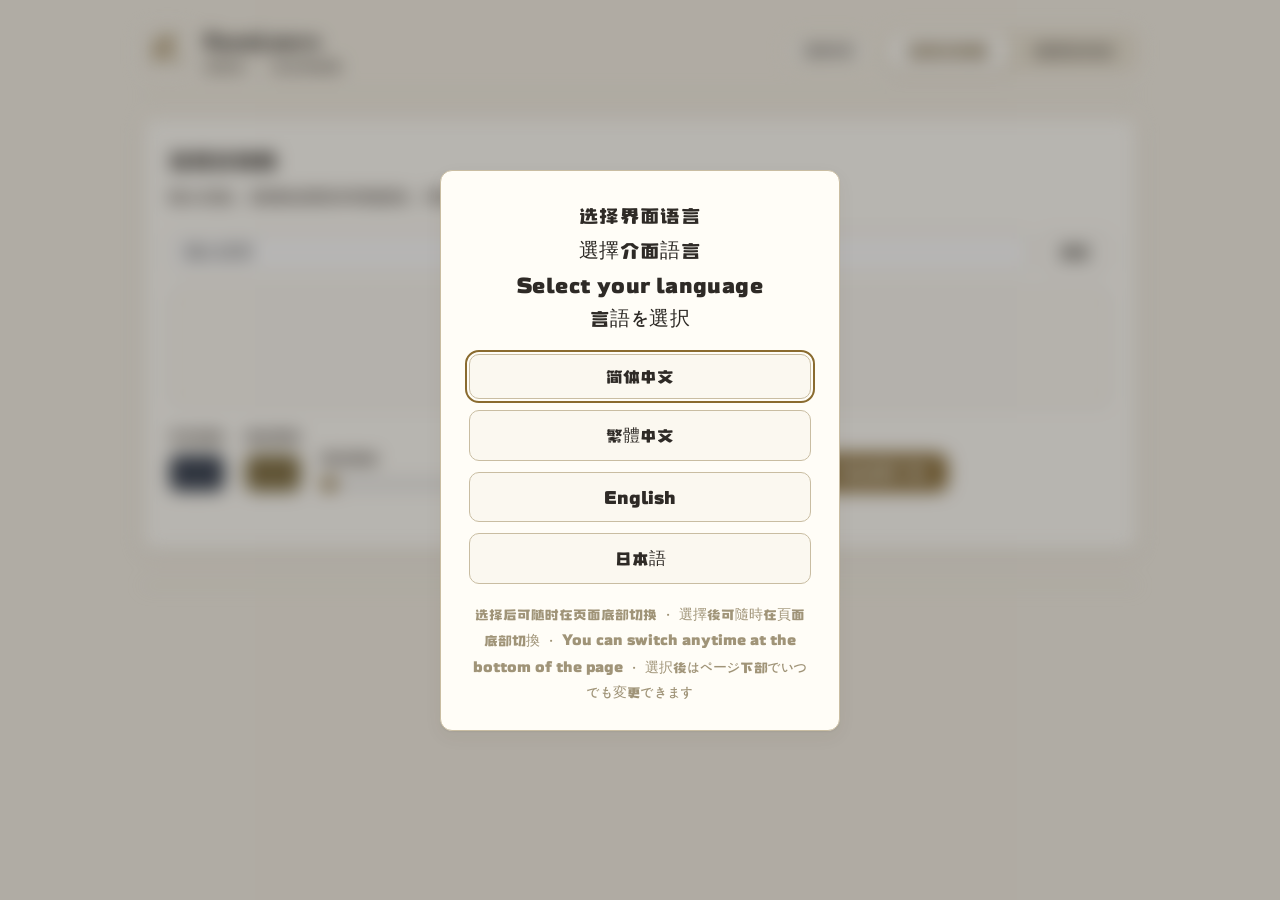
<file: index.html>
<!DOCTYPE html>
<html lang="zh-CN" data-lang="zh">
<head>
  <meta charset="UTF-8">
  <meta name="viewport" content="width=device-width, initial-scale=1.0">
  <title>RuneLearn · 洛克文学习</title>
  <!-- SEO / 社交分享元数据：由 build_lang_pages.js 生成，勿手改。
       改托管域名或文案请改脚本顶部 SITE / SEO 常量后重跑 `node build_lang_pages.js`。
       分语言页（/zh/ /zh-hant/ /en/ /ja/）各自 canonical + hreflang 互指，根目录为 x-default；
       这些标签只给爬虫与分享卡片看，不影响页面可见内容。 -->
  <meta name="description" content="RuneLearn 洛克文：免费的离线小工具——识记英文字母与单词、把英文转换成洛克文字形（可自定义颜色与描边、一键导出透明 PNG），界面支持简体中文、繁體中文、English、日本語四种语言。">
  <meta name="keywords" content="洛克文,洛克文字形,RuneLearn,英文字母识记,英语单词记忆,洛克文转换,透明PNG导出,离线工具,English,日本語">
  <link rel="canonical" href="https://sysgrapes.github.io/RuneLearn/">
  <link rel="alternate" hreflang="zh" href="https://sysgrapes.github.io/RuneLearn/zh/">
  <link rel="alternate" hreflang="zh-Hant" href="https://sysgrapes.github.io/RuneLearn/zh-hant/">
  <link rel="alternate" hreflang="en" href="https://sysgrapes.github.io/RuneLearn/en/">
  <link rel="alternate" hreflang="ja" href="https://sysgrapes.github.io/RuneLearn/ja/">
  <link rel="alternate" hreflang="x-default" href="https://sysgrapes.github.io/RuneLearn/">
  <meta property="og:type" content="website">
  <meta property="og:site_name" content="RuneLearn">
  <meta property="og:url" content="https://sysgrapes.github.io/RuneLearn/">
  <meta property="og:title" content="RuneLearn · 洛克文学习">
  <meta property="og:description" content="RuneLearn 洛克文：免费的离线小工具——识记英文字母与单词、把英文转换成洛克文字形（可自定义颜色与描边、一键导出透明 PNG），界面支持简体中文、繁體中文、English、日本語四种语言。">
  <meta property="og:locale" content="zh_CN">
  <meta property="og:locale:alternate" content="zh_TW">
  <meta property="og:locale:alternate" content="en_US">
  <meta property="og:locale:alternate" content="ja_JP">
  <meta name="twitter:card" content="summary">
  <meta name="twitter:title" content="RuneLearn · 洛克文学习">
  <meta name="twitter:description" content="RuneLearn 洛克文：免费的离线小工具——识记英文字母与单词、把英文转换成洛克文字形（可自定义颜色与描边、一键导出透明 PNG），界面支持简体中文、繁體中文、English、日本語四种语言。">
  <script type="application/ld+json">
  {
    "@context": "https://schema.org",
    "@type": "WebApplication",
    "name": "RuneLearn",
    "alternateName": "洛克文识记与转换",
    "url": "https://sysgrapes.github.io/RuneLearn/",
    "description": "RuneLearn 洛克文：免费的离线小工具——识记英文字母与单词、把英文转换成洛克文字形（可自定义颜色与描边、一键导出透明 PNG），界面支持简体中文、繁體中文、English、日本語四种语言。",
    "applicationCategory": "EducationalApplication",
    "operatingSystem": "Any",
    "inLanguage": ["zh-CN", "zh-TW", "en", "ja"],
    "isAccessibleForFree": true,
    "offers": { "@type": "Offer", "price": "0", "priceCurrency": "USD" }
  }
  </script>
  <link rel="icon" type="image/png" href="favicon.png">
  <link rel="stylesheet" href="css/style.css">
  <!-- 界面文案资源（简体 / 繁體 / English / 日本語）；必须在 app.js 之前加载 -->
  <script src="js/i18n.js"></script>
  <script>
    /* 多语言引导：在首次绘制前确定语言与“首访语言弹窗”状态。
     * 1) 分语言 URL（/zh/ /zh-hant/ /en/ /ja/）：路径即明确的语言选择——预置该语言、
     *    写入记忆（之后访问根目录也保持该语言），不弹首访弹窗；
     * 2) 否则若已记忆语言 → 直接写入 data-lang（字体与文案不闪动）；
     * 3) 首次访问 → 挂 data-lang-gate 让内容先模糊（详见 css/style.css），弹窗由 app.js 构建。
     * 判定逻辑复用 i18n.js 的 readStoredLang()，与 app.js 保持同一套规则。 */
    (function () {
      try {
        var I = window.RUNE_I18N;
        var lang = null;
        /* 路径先转小写再匹配：手输 /zh-Hant/ 也能落到繁體中文（目录名本身是小写 zh-hant） */
        var m = (location.pathname || '').toLowerCase().match(/\/(zh-hant|zh|en|ja)\/?$/);
        if (m) {
          lang = (m[1] === 'zh-hant') ? 'zh-Hant' : m[1];
          try {
            var sk = (I && I.storeKey) ? I.storeKey : 'runelearn.lang';
            localStorage.setItem(sk, JSON.stringify(lang));
          } catch (e0) { /* 存储不可用：本次会话仍按路径语言渲染 */ }
        } else {
          lang = (I && I.readStoredLang) ? I.readStoredLang() : null;
        }
        if (lang) {
          document.documentElement.setAttribute('data-lang', lang);
        } else {
          document.documentElement.setAttribute('data-lang-gate', 'pending');
        }
      } catch (e) { /* 读取异常：不模糊，按默认语言正常渲染 */ }
      /* 兜底：万一 app.js 未能执行（脚本缺失/报错），别把页面永远锁在模糊态 */
      window.setTimeout(function () {
        try {
          if (!document.querySelector('.lang-gate')) {
            document.documentElement.removeAttribute('data-lang-gate');
          }
        } catch (e2) { /* 忽略 */ }
      }, 3000);
    })();
  </script>
</head>
<body>
  <div class="page">

    <!-- 顶部 -->
    <header class="masthead">
      <div class="brand">
        <span class="brand-rune" aria-hidden="true">R</span>
        <div class="brand-text">
          <h1 class="brand-title" id="brand-title" data-i18n-title="brand.toggle" title="点击切换字形">RuneLearn</h1>
          <p class="brand-sub" data-i18n="brand.sub">洛克文 · 识记与转换</p>
        </div>
      </div>

      <div class="masthead-tools">
        <!-- 洛克文字形切换：全局在 Rune-Regular 与 Rocofontblack 之间切换（逻辑见 js/app.js 第 0.2 节）。
             按钮文字走 data-i18n；title（带当前字形名）由 JS 单独维护，因为它需要参数。 -->
        <button id="glyph-font-toggle" class="glyph-toggle" type="button"
                data-i18n="glyphFont.toggle" title="切换字形（当前：Rune）">切换字形</button>

        <!-- 两大板块切换 -->
        <nav class="main-tabs" role="tablist">
          <button class="tab active" data-main="convert" role="tab" aria-selected="true" data-i18n="tab.convert">洛克文转换</button>
          <button class="tab" data-main="recognize" role="tab" aria-selected="false" data-i18n="tab.recognize">洛克文识记</button>
        </nav>
      </div>
    </header>

    <main class="content">

      <!-- ============ 板块一：洛克文转换 ============ -->
      <section class="panel active" id="panel-convert" data-main="convert">
        <div class="card">
          <h2 class="panel-title" data-i18n="convert.title">洛克文转换</h2>
          <p class="panel-desc" data-i18n="convert.desc">输入文本，实时以洛克文字型显示，可自定义样式并导出透明 PNG。</p>

          <div class="convert-input-row">
            <!-- placeholder 由 js/app.js 按语言与聚焦状态写入（聚焦时隐藏，见约定 #6） -->
            <textarea id="convert-input" class="text-input convert-textarea" placeholder="输入文字" rows="1"
                      spellcheck="false"></textarea>
            <button id="convert-clear" class="btn ghost" type="button" data-i18n="convert.clear">清空</button>
          </div>

          <div class="convert-stage">
            <div class="stage-canvas" id="convert-stage" aria-live="polite">
              <span class="stage-placeholder" data-i18n="convert.stagePlaceholder">输入文字后此处显示</span>
            </div>
          </div>

          <div class="convert-controls">
            <label class="field">
              <span data-i18n="convert.color">字形颜色</span>
              <input type="color" id="convert-color" value="#2f3a4d">
            </label>
            <label class="field">
              <span data-i18n="convert.strokeColor">描边颜色</span>
              <input type="color" id="convert-stroke-color" value="#7d6b3a">
            </label>
            <label class="field">
              <span data-i18n="convert.strokeWidth">描边粗细</span>
              <input type="range" id="convert-stroke" min="0" max="12" value="0" step="0.5">
            </label>
            <label class="field">
              <span data-i18n="convert.size">字号大小</span>
              <input type="range" id="convert-size" min="24" max="120" value="64" step="2">
            </label>
            <div class="field">
              <span data-i18n="convert.script">字形</span>
              <div class="script-toggle" id="convert-script">
                <button type="button" class="script-btn" data-script="normal" data-i18n="convert.scriptNormal">正常</button>
                <button type="button" class="script-btn active" data-script="rune" data-i18n="convert.scriptRune">洛克文</button>
              </div>
            </div>
            <button id="convert-export" class="btn primary" type="button" data-i18n="convert.export">导出透明 PNG</button>
          </div>
          <p class="hint" id="convert-hint"></p>
        </div>
      </section>

      <!-- ============ 板块二：洛克文识记 ============ -->
      <section class="panel" id="panel-recognize" data-main="recognize">

        <!-- 子板块切换 -->
        <nav class="sub-tabs" role="tablist">
          <button class="sub-tab active" data-sub="letter" role="tab" aria-selected="true" data-i18n="sub.letter">认字母</button>
          <button class="sub-tab" data-sub="word" role="tab" aria-selected="false" data-i18n="sub.word">认单词</button>
        </nav>

        <!-- 2.1 认字母 -->
        <div class="subpanel active" id="sub-letter" data-sub="letter">
          <div class="card">
            <h2 class="panel-title" data-i18n="letter.title">认字母</h2>
            <p class="panel-desc" data-i18n="letter.desc">看洛克文字形，写出对应的英文字母，不区分大小写。</p>

            <div class="quiz-col">
              <div class="quiz-play">
                <div class="quiz-stage">
                  <span class="quiz-glyph" id="letter-glyph">?</span>
                </div>
                <button class="btn ghost" id="letter-next" type="button" data-i18n="action.another">换一个</button>
              </div>

              <div class="quiz-answer">
                <!-- placeholder 由 js/app.js 按机型与语言写入 -->
                <input type="text" id="letter-input" class="text-input letter-input" placeholder="还可通过Enter提交" maxlength="1"
                       autocomplete="off" spellcheck="false">
                <button class="btn primary" id="letter-submit" type="button" data-i18n="action.submit">确定</button>
              </div>

              <div class="verdict" id="letter-verdict"></div>
            </div>

            <div class="history-wrap">
              <div class="history-head">
                <h3 data-i18n="history.title">历史记录</h3>
                <button class="btn ghost small" id="letter-history-clear" type="button" data-i18n="history.clear">清空</button>
              </div>
              <div class="history-table" id="letter-history"></div>
            </div>
          </div>
        </div>

        <!-- 2.2 认单词 -->
        <div class="subpanel" id="sub-word" data-sub="word">
          <div class="card">
            <h2 class="panel-title" data-i18n="word.title">认单词</h2>
            <p class="panel-desc" data-i18n="word.desc">看洛克文字形，拼出对应的英文单词。</p>

            <div class="difficulty-bar">
              <span class="difficulty-label" data-i18n="diff.label">难度</span>
              <div class="difficulty-tabs" id="difficulty-tabs">
                <button class="difficulty active" data-diff="easy" data-i18n="diff.easy">简单</button>
                <button class="difficulty" data-diff="med" data-i18n="diff.med">中等</button>
                <button class="difficulty" data-diff="hard" data-i18n="diff.hard">困难</button>
                <!-- 专家在困难连续答对5次后解锁；title 文案由 app.js 的 refreshExpertVisibility 按解锁状态写入 -->
                <button class="difficulty locked hidden" data-diff="expert" disabled title="困难难度连续答对5次后解锁" data-i18n="diff.expert">专家</button>
              </div>
              <span class="detail" id="word-streak-hint"></span>
            </div>

            <div class="quiz-col">
              <div class="quiz-play">
                <div class="quiz-stage">
                  <span class="quiz-glyph word-glyph" id="word-glyph"></span>
                </div>
                <div class="quiz-meta" id="word-meta"></div>
                <button class="btn ghost" id="word-next" type="button" data-i18n="action.another">换一个</button>
              </div>

              <div class="quiz-answer">
                <!-- placeholder 由 js/app.js 按机型与语言写入 -->
                <input type="text" id="word-input" class="text-input" placeholder="还可通过Enter提交"
                       autocomplete="off" spellcheck="false">
                <button class="btn primary" id="word-submit" type="button" data-i18n="action.submit">确定</button>
              </div>

              <div class="verdict" id="word-verdict"></div>
            </div>

            <div class="history-wrap">
              <div class="history-head">
                <h3 data-i18n="history.title">历史记录</h3>
                <button class="btn ghost small" id="word-history-clear" type="button" data-i18n="history.clear">清空</button>
              </div>
              <div class="history-table" id="word-history"></div>
            </div>
          </div>
        </div>
      </section>

    </main>

    <footer class="footer">
      <!-- 语言切换入口（按钮由 js/app.js 依 js/i18n.js 的语言表生成） -->
      <div class="lang-switch" id="lang-switch" role="group"></div>
      <p class="footer-line">
        <span data-i18n="footer.slogan">卡洛西亚的凌晨四点</span>
        <span>Co-created with Deepseek V4 Flash</span>
      </p>
      <!-- 免责说明 + 侵权联系 + 源代码入口：同一行居中，三者同字号同色（键 footer.disclaimer / footer.contact / footer.source） -->
      <div class="footer-disclaimer-row">
        <p class="footer-disclaimer" data-i18n="footer.disclaimer">本网站与官方无关</p>
        <p class="footer-contact" data-i18n="footer.contact">如有侵犯权利，敬请联系删除</p>
        <a class="footer-source" href="https://github.com/SysGrapes/RuneLearn" target="_blank" rel="noopener noreferrer" data-i18n="footer.source">查看源代码</a>
      </div>
    </footer>
  </div>

  <script src="js/wordbank.js"></script>
  <script src="js/app.js"></script>
</body>
</html>
</file>
<file: css/style.css>
:root{
  --bg: #f4efe4;
  --bg-deep: #ece4d2;
  --paper: #fbf8f0;
  --paper-2: #fffdf7;
  --ink: #2e2a26;
  --ink-soft: #6b645a;
  --line: #ded4bf;
  --line-strong: #c9bda2;
  --accent: #8a6b2f;
  --accent-ink: #6e5323;
  --accent-soft: #efe6cf;
  --good: #4f7c4f;
  --good-soft: #e5efe2;
  --bad: #a4433a;
  --bad-soft: #f4e3df;
  --shadow: 0 1px 2px rgba(70,58,35,.06), 0 6px 18px rgba(70,58,35,.06);
  --radius: 12px;
  /* 字体：中文与英文均用敦敦体（SSDunDun-CN 覆盖基本拉丁与 GB2312 汉字）； */
  /* 繁体中文用台湾/香港常见黑体（Noto Sans TC / 蘋方-繁 / 微軟正黑體 / 黑體-繁 逐级回退）——
   * 敦敦体只覆盖 GB2312，繁体文案约 38% 的字（學/習/識/轉/換/單/難/專/匯…）它没有，
   * 若把敦敦体放前面会一字两形，故它只在栈尾兜底。 */
  --font-hant: "Noto Sans TC","Noto Sans CJK TC","PingFang TC","Microsoft JhengHei UI","Microsoft JhengHei","Heiti TC","LiHei Pro",system-ui,"PingFang SC","Microsoft YaHei","SSDunDun-CN",sans-serif;
  /* 日文用日本常用黑体（Noto Sans JP 优先，其后逐级回退到各系统日文黑体：macOS/iOS 的
   * ヒラギノ角ゴ、Windows 的 Yu Gothic / Meiryo、Android 的 Noto Sans CJK），
   * 最后兜底 Windows/macOS 的中文黑体与自带敦敦体（覆盖假名与常用汉字，避免豆腐块）。 */
  --font-latin: "SSDunDun-CN","PingFang SC","Hiragino Sans GB","Microsoft YaHei","Heiti SC","WenQuanYi Micro Hei",system-ui,sans-serif;
  --font-ja: "Noto Sans JP","Noto Sans CJK JP","Hiragino Kaku Gothic ProN","Hiragino Sans","Yu Gothic UI","Yu Gothic","Meiryo","MS PGothic",system-ui,"Microsoft YaHei","PingFang SC","SSDunDun-CN",sans-serif;
  /* 英文界面字体：en2（HYYouYuan）优先——它同时覆盖基本拉丁与常用汉字，
   * 所以英文界面下出现的中文（页脚 slogan、语言按钮的中文自称…）也不用另找字体；
   * 缺字时逐级回退到系统黑体，最后才是敦敦体。 */
  --font-en: "En2","PingFang SC","Hiragino Sans GB","Microsoft YaHei","Heiti SC",system-ui,"SSDunDun-CN",sans-serif;
  /* --font-cn 是全站界面字体入口，随 <html data-lang> 切换（见下方语言字体段） */
  --font-cn: var(--font-latin);
  --font-read: "PingFang SC","Hiragino Sans GB","Microsoft YaHei","Segoe UI",Arial,sans-serif;
  /* 洛克文字形栈：只覆盖 A–Z/a–z，非拉丁字符（数字/汉字/假名）必须回退，故有两份——
   * --font-rune     纯字形栈（字符级 .rune-ch 用，后面跟通用 sans-serif 兜底）
   * --font-rune-mix 字形优先 + 界面字体兜底（品牌图标、题目、历史表等整块文本用）
   * 两者都随 <html data-glyph-font> 在 Rune-Regular 与 Rocofontblack 之间整体切换（默认 Rune）。 */
  --font-rune: "Rune",sans-serif;
  --font-rune-mix: "Rune",var(--font-cn);
}

/* ---------- 语言字体：简体用敦敦体、英文用 en2、繁体用繁体黑体、日文用日本常用黑体 ---------- */
html[data-lang="zh"]{--font-cn:var(--font-latin)}
/* 英文界面改用 en2（HYYouYuan）：它同时覆盖拉丁与汉字，英文界面里的中文也不掉队 */
html[data-lang="en"]{--font-cn:var(--font-en)}
html[data-lang="zh-Hant"]{--font-cn:var(--font-hant)}
html[data-lang="ja"]{--font-cn:var(--font-ja)}
/* ---------- 洛克文字形切换：Rune-Regular ⇄ Rocofontblack（全局） ----------
 * <html data-glyph-font> 由顶部「切换字形」按钮与首访字形弹窗写入（键 runelearn.glyphFont）；
 * 只换这两个变量，页面上所有洛克文字形（品牌图标、转换舞台、题目、历史）一起变。 */
html[data-glyph-font="roco-black"]{
  --font-rune: "RocoBlack",sans-serif;
  --font-rune-mix: "RocoBlack",var(--font-cn);
}
/* 同屏多语言元素（语言按钮、首访弹窗的标题行与提示分段）各自带 data-lang：
 * 按元素给字体，四种语言同屏展示时各用其对应字体——
 * 否则同一段文字会借逐字回退渲染（敦敦体缺繁体/日文常用字），观感混排。 */
.lang-btn[data-lang="zh"],.lang-gate-btn[data-lang="zh"],.lang-gate-line[data-lang="zh"],.lang-gate-seg[data-lang="zh"]{font-family:var(--font-latin)}
.lang-btn[data-lang="en"],.lang-gate-btn[data-lang="en"],.lang-gate-line[data-lang="en"],.lang-gate-seg[data-lang="en"]{font-family:var(--font-en)}
.lang-btn[data-lang="zh-Hant"],.lang-gate-btn[data-lang="zh-Hant"],.lang-gate-line[data-lang="zh-Hant"],.lang-gate-seg[data-lang="zh-Hant"]{font-family:var(--font-hant)}
.lang-btn[data-lang="ja"],.lang-gate-btn[data-lang="ja"],.lang-gate-line[data-lang="ja"],.lang-gate-seg[data-lang="ja"]{font-family:var(--font-ja)}

*{box-sizing:border-box;margin:0;padding:0}
html,body{height:100%}

body{
  font-family:var(--font-cn);
  background:var(--bg);
  color:var(--ink);
  line-height:1.6;
  -webkit-font-smoothing:antialiased;
}

/* 宽屏时把内容铺得更满，减少两侧空白浪费 */
.page{max-width:1040px;margin:0 auto;padding:0 22px 52px;transition:filter .34s ease}
/* [4] 超宽屏继续扩宽，但左右至少各留 150px；封顶 1500px 使历史完整显示 */
@media (min-width:1360px){
  .page{max-width:min(calc(100vw - 300px), 1500px)}
}

/* ---------- 顶部 ---------- */
.masthead{
  display:flex;align-items:center;justify-content:space-between;
  flex-wrap:wrap;gap:14px;
  padding:26px 0 18px;
  border-bottom:1px solid var(--line);
}
/* 顶部右侧工具区：「切换字形」按钮 + 两大板块切换（窄屏时整体换行，按钮在 tabs 上方） */
.masthead-tools{display:flex;align-items:center;gap:12px;flex-wrap:wrap}
/* 「切换字形」按钮：沿用语脚语言按钮的胶囊语汇，弱化存在感但不藏起来 */
.glyph-toggle{
  border:1px solid var(--line-strong);background:var(--paper);color:var(--ink-soft);
  font-family:var(--font-cn);font-size:13.5px;padding:6px 16px;border-radius:20px;cursor:pointer;
  white-space:nowrap;transition:all .15s ease;
}
.glyph-toggle:hover{border-color:var(--accent);color:var(--accent-ink)}
.glyph-toggle:focus-visible{outline:2px solid var(--accent);outline-offset:2px}

.brand{display:flex;align-items:center;gap:12px}
.brand-rune{
  font-size:34px;line-height:1;color:var(--accent);
  font-family:var(--font-rune-mix);
  border:1.5px solid var(--line-strong);border-radius:10px;
  padding:4px 9px;
  background:var(--paper);
  -webkit-user-select:none;user-select:none;
}
.brand-title{font-size:26px;font-weight:400;letter-spacing:.5px;line-height:1.2;color:#2e2a26}
.brand-sub{font-size:13px;color:var(--ink-soft);letter-spacing:1px;margin-top:3px;line-height:1.2}

.main-tabs{display:flex;gap:6px;background:var(--bg-deep);padding:4px;border-radius:12px}
.main-tabs .tab{
  border:0;background:transparent;cursor:pointer;
  font-family:inherit;font-size:16px;color:var(--ink-soft);
  padding:9px 20px;border-radius:9px;transition:all .18s ease;
}
.main-tabs .tab:hover{color:var(--ink)}
.main-tabs .tab.active{background:var(--paper-2);color:var(--accent-ink);font-weight:300;box-shadow:var(--shadow)}

/* ---------- 内容区切换动画 ---------- */
.content{position:relative;margin-top:22px;min-height:420px}
.panel{display:none}
.panel.active{display:block;animation:panelIn .28s ease both}
@keyframes panelIn{
  from{opacity:0;transform:translateY(8px)}
  to{opacity:1;transform:none}
}

/* ---------- 卡片 ---------- */
.card{
  background:var(--paper-2);
  border:1px solid var(--line);
  border-radius:var(--radius);
  padding:26px 26px 22px;
  box-shadow:var(--shadow);
}
.panel-title{font-size:22px;font-weight:400;letter-spacing:.5px}
.panel-desc{color:var(--ink-soft);font-size:16px;margin:6px 0 22px}

/* ---------- 子板块切换 ---------- */
.sub-tabs{display:flex;gap:22px;margin-bottom:16px;border-bottom:1px solid var(--line)}
.sub-tab{
  border:0;background:transparent;cursor:pointer;font-family:inherit;
  font-size:16px;color:var(--ink-soft);padding:6px 2px 10px;position:relative;
}
.sub-tab::after{
  content:"";position:absolute;left:0;right:0;bottom:-1px;height:2px;
  background:var(--accent);transform:scaleX(0);transition:transform .22s ease;transform-origin:center;
}
.sub-tab:hover{color:var(--ink)}
.sub-tab.active{color:var(--accent-ink);font-weight:300}
.sub-tab.active::after{transform:scaleX(1)}
.subpanel{display:none}
.subpanel.active{display:block;animation:panelIn .26s ease both}

/* ---------- 输入 ---------- */
.text-input{
  width:100%;padding:12px 15px;font-size:17px;
  border:1px solid var(--line-strong);border-radius:10px;
  background:#fff;color:var(--ink);font-family:inherit;
  outline:none;transition:border-color .15s ease, box-shadow .15s ease;
}
.text-input:focus{border-color:var(--accent);box-shadow:0 0 0 3px rgba(138,107,47,.12)}
/* [1] placeholder 字号与输入框一致（不再缩小到 14px）；仅保留防溢出的优雅截断 */
input::placeholder, textarea::placeholder{
  white-space:nowrap;text-overflow:ellipsis;overflow:hidden;
}
.letter-input{text-align:center;font-size:22px;max-width:220px;letter-spacing:2px}

.convert-input-row{display:flex;gap:10px;align-items:flex-start}
.convert-input-row .text-input{flex:1}
/* #2 默认高度与右侧「清空」按钮等高：按钮实测约 39px（15px 字号 × 行高 ~1.0 + 上下 padding 22 + 边框 2），
 * 纵向 padding 收到 5px，使单行文字（17px × 1.5 ≈ 25.5px）能容纳在 39px 内（5+5+2+25.5 = 37.5）。
 * 实际高度由 JS 运行时测量按钮（syncConvertRowHeight）后设定，此处 min-height 只是 JS 生效前的兜底。 */
.convert-textarea{resize:none;overflow:hidden;min-height:39px;padding:5px 15px;line-height:1.5;font-family:var(--font-cn)}

/* ---------- 按钮 ---------- */
.btn{
  border:1px solid var(--line-strong);background:var(--paper);color:var(--ink);
  font-family:inherit;font-size:15px;padding:11px 20px;border-radius:10px;cursor:pointer;
  transition:all .15s ease;white-space:nowrap;
}
.btn:hover{border-color:var(--accent);color:var(--accent-ink)}
.btn.primary{background:var(--accent);border-color:var(--accent);color:#fff}
.btn.primary:hover{background:var(--accent-ink);color:#fff}
.btn.ghost{background:transparent}
.btn.small{padding:6px 13px;font-size:13.5px}

/* ---------- 转换板块 ---------- */
.convert-stage{
  margin-top:16px;border:1px dashed var(--line-strong);border-radius:12px;
  min-height:120px;display:flex;align-items:center;justify-content:center;
  background:var(--paper);overflow:hidden;
}
.stage-canvas{
  font-family:var(--font-rune-mix);
  font-size:64px;line-height:1.5;padding:22px 30px;text-align:center;
  word-break:break-word;color:#2f3a4d;
  white-space:pre-wrap;
  -webkit-user-select:none;user-select:none;
}
/* [4] 字符级字体：洛克文模式下字母用 Rune、数字/汉字/符号用敦敦体（随语言自动换栈） */
.stage-canvas .rune-ch{font-family:var(--font-rune)}
.stage-canvas .cn-ch{font-family:var(--font-cn)}
.stage-placeholder{font-family:var(--font-cn);font-size:14px;color:#b5ab93}
/* 空态（只显示占位提示）时把舞台变成 flex 居中容器：
 * 占位是 inline 元素，会跟着**舞台字体**的基线走；而舞台字体随「切换字形」变化
 * （Rune 与 RocoBlack 的字体度量不同，实测基线差 5px）→ 一切字形，占位就上下跳。
 * 改成 flex 垂直居中后，占位位置只由容器决定，与当前字形无关。 */
.stage-canvas.stage-empty{display:flex;align-items:center;justify-content:center}
.convert-controls{display:flex;flex-wrap:wrap;gap:20px;align-items:flex-end;margin-top:18px}
.convert-controls .field{display:flex;flex-direction:column;gap:6px}
.convert-controls .field span{font-size:14px;color:var(--ink-soft)}
.convert-controls input[type=color]{
  width:56px;height:38px;border:1px solid var(--line-strong);border-radius:8px;background:#fff;cursor:pointer;padding:0;overflow:hidden;
}
/* #3.1 让颜色预览填满整个圆角矩形 */
.convert-controls input[type=color]::-webkit-color-swatch-wrapper{padding:0}
.convert-controls input[type=color]::-webkit-color-swatch{border:none;border-radius:7px}
.convert-controls input[type=color]::-moz-color-swatch{border:none;border-radius:7px}
.convert-controls input[type=range]{width:150px;accent-color:var(--accent)}
.convert-controls .btn{margin-top:2px}
/* 字形切换（正常 / 洛克文） */
.script-toggle{display:flex;background:var(--bg-deep);border-radius:9px;padding:3px;gap:2px}
.script-btn{
  border:0;background:transparent;cursor:pointer;font-family:inherit;
  font-size:14px;color:var(--ink-soft);padding:7px 14px;border-radius:7px;transition:all .15s ease;
}
.script-btn:hover{color:var(--ink)}
.script-btn.active{background:var(--paper-2);color:var(--accent-ink);font-weight:300;box-shadow:var(--shadow)}
.hint{margin-top:14px;font-size:14px;color:var(--ink-soft);min-height:22px}
.hint.done{color:var(--good)}

/* ---------- 识记：答题区 ---------- */
.quiz-play{display:flex;flex-direction:column;align-items:center;gap:14px}
.quiz-stage{
  width:100%;min-height:150px;border:1px dashed var(--line-strong);border-radius:12px;
  display:flex;align-items:center;justify-content:center;background:var(--paper);
}
.quiz-glyph{
  font-family:var(--font-rune-mix);font-size:96px;line-height:1.35;
  padding:10px 16px;
  -webkit-user-select:none;user-select:none;
}
.quiz-glyph.word-glyph{font-size:64px;font-size:clamp(42px,8vw,74px);line-height:1.35;padding:16px 22px;word-break:break-word;text-align:center;-webkit-user-select:none;user-select:none}
.quiz-meta{min-height:26px;font-size:14.5px;color:var(--ink-soft);text-align:center}

.quiz-answer{display:flex;gap:10px;margin:18px 0 4px;justify-content:center}
.quiz-answer .text-input{max-width:340px}
/* #2 认字母/认单词输入框高度一致；placeholder 字距一致（正文对齐差异保留） */
/* #1 认字母/认单词输入框的字号统一为 22px（与认字母板块一致），placeholder 随输入框同字号 */
.quiz-answer .text-input{height:52px;box-sizing:border-box;font-size:22px}
.quiz-answer .text-input::placeholder{letter-spacing:0}
/* placeholder 适配：英文/日文的提示文案更长，22px 下实测会超出输入框可用宽度（约 308px），
 * 收到 18px 保证完整显示（简体 236px、繁体 285px 在 22px 下不溢出，维持原字号）。
 * 文案侧也已收短英文长版（去掉 "or Submit"，与按钮并排时语义仍完整）。 */
html[data-lang="en"] .quiz-answer .text-input::placeholder,
html[data-lang="ja"] .quiz-answer .text-input::placeholder{font-size:18px}
/* 提交按钮与输入框统一 52px 高：此前按钮约 41px，和输入框有明显高低差 */
.quiz-answer .btn{min-width:80px;height:52px;box-sizing:border-box;padding:0 22px;display:inline-flex;align-items:center;justify-content:center}

.verdict{margin:14px 0 6px;font-size:15.5px;min-height:24px;display:flex;gap:10px;flex-wrap:wrap;align-items:flex-start}
.verdict .tag{padding:3px 11px;border-radius:8px;font-weight:300;align-self:flex-start;flex-shrink:0;display:inline-flex;align-items:center;line-height:1.6}
.verdict .tag.right{background:var(--good-soft);color:var(--good)}
.verdict .tag.wrong{background:var(--bad-soft);color:var(--bad)}
.verdict .detail{color:var(--ink-soft)}

.word-answer-block{display:block;margin-bottom:4px}
.word-answer-block .word{font-weight:400;font-size:19px}
/* 音标用通用无衬线字体（SSDunDun 不覆盖 IPA 特殊符号，如 ʃ θ æ ŋ） */
.word-answer-block .ph{color:var(--ink-soft);font-family:var(--font-read)}
/* 每个词性单独成行 */
.sense{display:block;font-size:15px;color:var(--ink);margin-top:2px}
.sense .pos{color:var(--accent-ink);font-weight:300;margin-right:6px}
/* 中文释义整体容器：词库只有简体中文释义，故仅简体界面展示（繁体/英/日都隐藏，避免简体文本混进其他语言）。
 * 主路径在 JS（renderWordVerdict/renderWordHistory 按 showsWordSenses() 决定），
 * 这条 CSS 是切换瞬间的兜底，防止闪出简体释义。 */
.word-senses{display:block}
html:not([data-lang="zh"]) .word-senses{display:none}

/* ---------- 难度选择 ---------- */
.difficulty-bar{display:flex;align-items:center;gap:12px;margin:4px 0 20px;}
.difficulty-label{font-size:14.5px;color:var(--ink-soft)}
.difficulty-tabs{display:flex;gap:8px;flex-wrap:wrap}
.difficulty{
  border:1px solid var(--line-strong);background:var(--paper);color:var(--ink-soft);
  font-family:inherit;font-size:14.5px;padding:8px 17px;border-radius:20px;cursor:pointer;transition:all .15s ease;
}
.difficulty:hover{border-color:var(--accent);color:var(--accent-ink)}
.difficulty.active{background:var(--accent);border-color:var(--accent);color:#fff;font-weight:300}
.difficulty.locked{opacity:.45;cursor:not-allowed}
.difficulty.hidden{display:none}

/* 连击/解锁提示 */
#word-streak-hint.detail{font-size:12.5px;color:var(--ink-soft);margin-left:auto;white-space:nowrap}
#word-streak-hint.detail.unlocked{color:var(--good);font-weight:300}

/* ---------- 历史记录 ---------- */
.history-wrap{margin-top:26px;border-top:1px solid var(--line);padding-top:16px}
.history-head{display:flex;align-items:center;justify-content:space-between;margin-bottom:10px}
.history-head h3{font-size:16px;font-weight:300}
.history-empty{color:#b0a688;font-size:13.5px;padding:8px 0}
.history-scroll{max-height:280px;overflow:auto;border:1px solid var(--line);border-radius:10px}
.history-table{width:100%;border-collapse:collapse;font-size:15.5px;background:#fff}
.history-table th,.history-table td{padding:9px 11px;text-align:left;border-bottom:1px solid #eee8d9;white-space:nowrap;font-size:15.5px}
.history-table th{background:var(--accent-soft);color:var(--accent-ink);font-weight:300;position:sticky;top:0}
.history-table tr:last-child td{border-bottom:0}
.history-table .rune{font-family:var(--font-rune-mix);font-size:15.5px}
.history-table .ok{color:var(--good);font-weight:300}
.history-table .no{color:var(--bad);font-weight:300}
.history-table .time{color:#a29a86}
.history-table td.wrap{white-space:normal;min-width:180px}

/* #2 新数据行指示灯动画：淡绿/淡粉 1.5s 渐变回原色 */
@keyframes rowFlashOk{from{background:var(--good-soft)}to{background:transparent}}
@keyframes rowFlashNo{from{background:var(--bad-soft)}to{background:transparent}}
.history-table tr.flash-ok{animation:rowFlashOk 1.5s ease forwards}
.history-table tr.flash-no{animation:rowFlashNo 1.5s ease forwards}

/* ---------- 底部 ---------- */
.footer{margin-top:34px;text-align:center;color:#a09478;font-size:13px;border-top:1px solid var(--line);padding-top:18px}
.footer-line span+span{margin-left:4px}
/* 免责说明 + 侵权联系 + 源代码入口：同一行居中，三者同字号同色（键 footer.disclaimer / footer.contact / footer.source）；
 * 内容变长后窄屏允许换行（gap 保持 10px，换行不会产生额外行距错位）。 */
.footer-disclaimer-row{display:flex;justify-content:center;align-items:center;flex-wrap:wrap;gap:10px;margin-top:6px}
.footer-disclaimer{margin:0;font-size:12.5px;color:#b0a688}
.footer-contact{margin:0;font-size:12.5px;color:#b0a688}
/* 源代码入口：默认无下划线；每次打开页面先渲染一条下划线、留存 10 秒，再 2 秒内缓慢消失 */
.footer-source{position:relative;font-size:12.5px;color:#b0a688;text-decoration:none}
.footer-source::after{
  content:'';position:absolute;left:0;right:0;bottom:-2px;height:1px;
  background:currentColor;
  animation:footer-source-underline 12s linear forwards;
}
@keyframes footer-source-underline{
  0%,83.333%{opacity:1}
  100%{opacity:0}
}

/* 语言切换入口：样式沿用难度胶囊按钮的语汇，做成互斥的三选一 */
.lang-switch{display:flex;justify-content:center;flex-wrap:wrap;gap:8px;margin-bottom:14px}
.lang-btn{
  border:1px solid var(--line-strong);background:var(--paper);color:var(--ink-soft);
  font-family:inherit;font-size:13.5px;padding:6px 16px;border-radius:20px;cursor:pointer;
  transition:all .15s ease;
}
.lang-btn:hover{border-color:var(--accent);color:var(--accent-ink)}
.lang-btn.active{background:var(--accent);border-color:var(--accent);color:#fff;font-weight:300}
/* 键盘可见焦点：换成与站点同色系的描边，替代浏览器默认的重色 ring */
.lang-btn:focus-visible{outline:2px solid var(--accent);outline-offset:2px}

/* ---------- 首访语言弹窗（自绘蒙层/对话框/按钮，不用原生 select、alert） ---------- */
/* 未选定语言时（<head> 引导脚本挂 data-lang-gate="pending"）先把页面内容模糊并禁止交互，
 * 弹窗由 js/app.js 构建；选定语言后移除该属性，模糊随过渡平滑解除。 */
/* 语言弹窗与字形弹窗共用这套“模糊 + 锁滚动”门禁（属性分别为 data-lang-gate / data-font-gate） */
html[data-lang-gate] .page,
html[data-font-gate] .page{filter:blur(9px) saturate(.92);pointer-events:none;-webkit-user-select:none;user-select:none}
html[data-lang-gate] body,
html[data-font-gate] body{overflow:hidden}

.lang-gate,.font-gate{
  position:fixed;inset:0;z-index:9999;
  display:flex;align-items:center;justify-content:center;padding:22px;
  background:rgba(46,42,38,.34);
  overflow:auto;                 /* 四种语言下卡片更高，矮屏/横屏时允许蒙层内滚动，不遮挡任何选项 */
  opacity:0;transition:opacity .3s ease;
}
.lang-gate.open,.font-gate.open{opacity:1}
.lang-gate-card,.font-gate-card{
  width:100%;max-width:400px;box-sizing:border-box;
  background:var(--paper-2);border:1px solid var(--line-strong);border-radius:var(--radius);
  box-shadow:var(--shadow);padding:30px 28px 24px;text-align:center;
  opacity:0;transform:translateY(14px) scale(.97);
  transition:opacity .32s ease,transform .32s cubic-bezier(.2,.8,.3,1);
}
.lang-gate.open .lang-gate-card,
.font-gate.open .font-gate-card{opacity:1;transform:none}
/* 字形弹窗的卡片宽度跟着内容走：四种语言的标题/提示长短差很多（英文最长），
 * 写死 400px 会把英文挤成两行。用 max-content 让它按需变宽，再给一个上限防止超屏。 */
.font-gate-card{width:max-content;max-width:min(92vw,560px)}
.lang-gate-lines{display:block;margin-bottom:20px}
/* 四行标题同样大小（此前第二行起被压到 14.5px，整体偏小） */
.lang-gate-line{font-size:20px;line-height:1.55;color:var(--ink);letter-spacing:.4px}
.lang-gate-line + .lang-gate-line{margin-top:3px}
.lang-gate-actions{display:flex;flex-direction:column;gap:11px}
.lang-gate-btn{
  border:1px solid var(--line-strong);background:var(--paper);color:var(--ink);
  font-family:inherit;font-size:17px;padding:13px 18px;border-radius:10px;cursor:pointer;
  transition:all .15s ease;
}
.lang-gate-btn:hover{border-color:var(--accent);color:var(--accent-ink);background:var(--accent-soft)}
.lang-gate-btn:focus-visible{outline:2px solid var(--accent);outline-offset:2px}
/* 提示行按语言分四段（.lang-gate-seg 各带 data-lang，字体见上方“同屏多语言元素”段） */
.lang-gate-tip{margin-top:18px;font-size:14px;line-height:1.75;color:#a09478}

/* ---------- 首访字形弹窗（选定语言之后才出现，只显示当前那一种语言） ----------
 * 两个按钮文本都是 "ROCO"，各用一款洛克文字体渲染，让用户直接看字形选偏好。
 * 这里刻意写死 "Rune" / "RocoBlack" 而不是用 --font-rune-mix：
 * 弹窗的意义就是“同时展示两款字形”，不能跟当前选择一起变。 */
/* 标题与提示都不允许被压成两行（卡片会跟着变宽容纳它们） */
.font-gate-title{font-size:19px;line-height:1.6;color:var(--ink);letter-spacing:.4px;white-space:nowrap}
.font-gate-actions{display:flex;gap:12px;justify-content:center;flex-wrap:wrap;margin-top:20px}
.font-gate-btn{
  flex:1 1 150px;min-height:76px;
  border:1px solid var(--line-strong);background:var(--paper);color:var(--ink);
  font-size:32px;line-height:1.2;letter-spacing:2px;padding:14px 18px;border-radius:12px;cursor:pointer;
  transition:all .15s ease;
}
.font-gate-btn[data-glyph-font="rune"]{font-family:"Rune",var(--font-cn)}
.font-gate-btn[data-glyph-font="roco-black"]{font-family:"RocoBlack",var(--font-cn)}
.font-gate-btn:hover{border-color:var(--accent);color:var(--accent-ink);background:var(--accent-soft)}
.font-gate-btn:focus-visible{outline:2px solid var(--accent);outline-offset:2px}
.font-gate-tip{margin-top:18px;font-size:14px;line-height:1.75;color:#a09478;white-space:nowrap}

/* ---------- 滚动条 ---------- */
.history-scroll::-webkit-scrollbar{width:8px}
.history-scroll::-webkit-scrollbar-thumb{background:#d5c9ad;border-radius:4px}
.history-scroll::-webkit-scrollbar-track{background:transparent}

/* ---------- 字体 ---------- */
/* 洛克文字形（两套，供顶部「切换字形」整体切换；默认 Rune-Regular） */
@font-face{
  font-family:"Rune";
  src:url("../fonts/Rune-Regular.ttf") format("truetype");
  font-weight:normal;font-style:normal;font-display:swap;
}
@font-face{
  font-family:"RocoBlack";
  src:url("../fonts/Rocofontblack-Regular.ttf") format("truetype");
  font-weight:normal;font-style:normal;font-display:swap;
}
/* 英文界面字体（en2，内部名 HYYouYuan：同时覆盖拉丁字母与常用汉字） */
@font-face{
  font-family:"En2";
  src:url("../fonts/en2.ttf") format("truetype");
  font-weight:normal;font-style:normal;font-display:swap;
}
@font-face{
  font-family:"SSDunDun-CN";
  src:url("../fonts/SSDunDun-CN.ttf") format("truetype");
  font-weight:normal;font-style:normal;font-display:swap;
}

/* ---------- 响应式 ---------- */
/* 较宽屏幕：识记板块题目区与历史区并排，充分利用横向空间 */
@media (min-width:920px){
  .subpanel .card{
    display:grid;grid-template-columns:minmax(0,1.15fr) minmax(0,1fr);
    gap:0 34px;align-items:start;
  }
  .subpanel .difficulty-bar{grid-column:1 / -1}
  .subpanel .history-wrap{margin-top:0;padding-top:0;border-top:0}
}
@media (max-width:560px){
  .masthead{flex-direction:column;align-items:flex-start}
  .masthead-tools{width:100%;justify-content:space-between;gap:10px}
  .main-tabs{width:100%}
  /* 手机端页脚：slogan / Co-created / 免责说明 / 侵权联系 / 源代码 各占一行
   * （按视口宽度判定，不依赖 UA——同一台机器缩放窗口也能正确切换排版） */
  .footer-line{display:flex;flex-direction:column;align-items:center;gap:3px}
  .footer-line span+span{margin-left:0}
  .footer-disclaimer-row{flex-direction:column;gap:6px}
  .footer-disclaimer,.footer-contact,.footer-source{text-align:center}
  /* 字形弹窗：窄屏放不小到一行时，标题缩字号、提示允许换行 */
  .font-gate-title{font-size:17px}
  .font-gate-tip{font-size:13px;white-space:normal}
  .main-tabs .tab{flex:1;text-align:center;padding:8px 6px}
  .card{padding:18px 16px}
  .quiz-glyph{font-size:72px}
  .convert-controls{gap:14px}
  .history-table th,.history-table td{padding:6px 8px}
  .lang-gate-card{padding:24px 20px 20px}
  .lang-gate-line{font-size:18px}
  .lang-gate-btn{font-size:16px;padding:12px 16px}
  .lang-gate-tip{font-size:13px}
}
</file>
